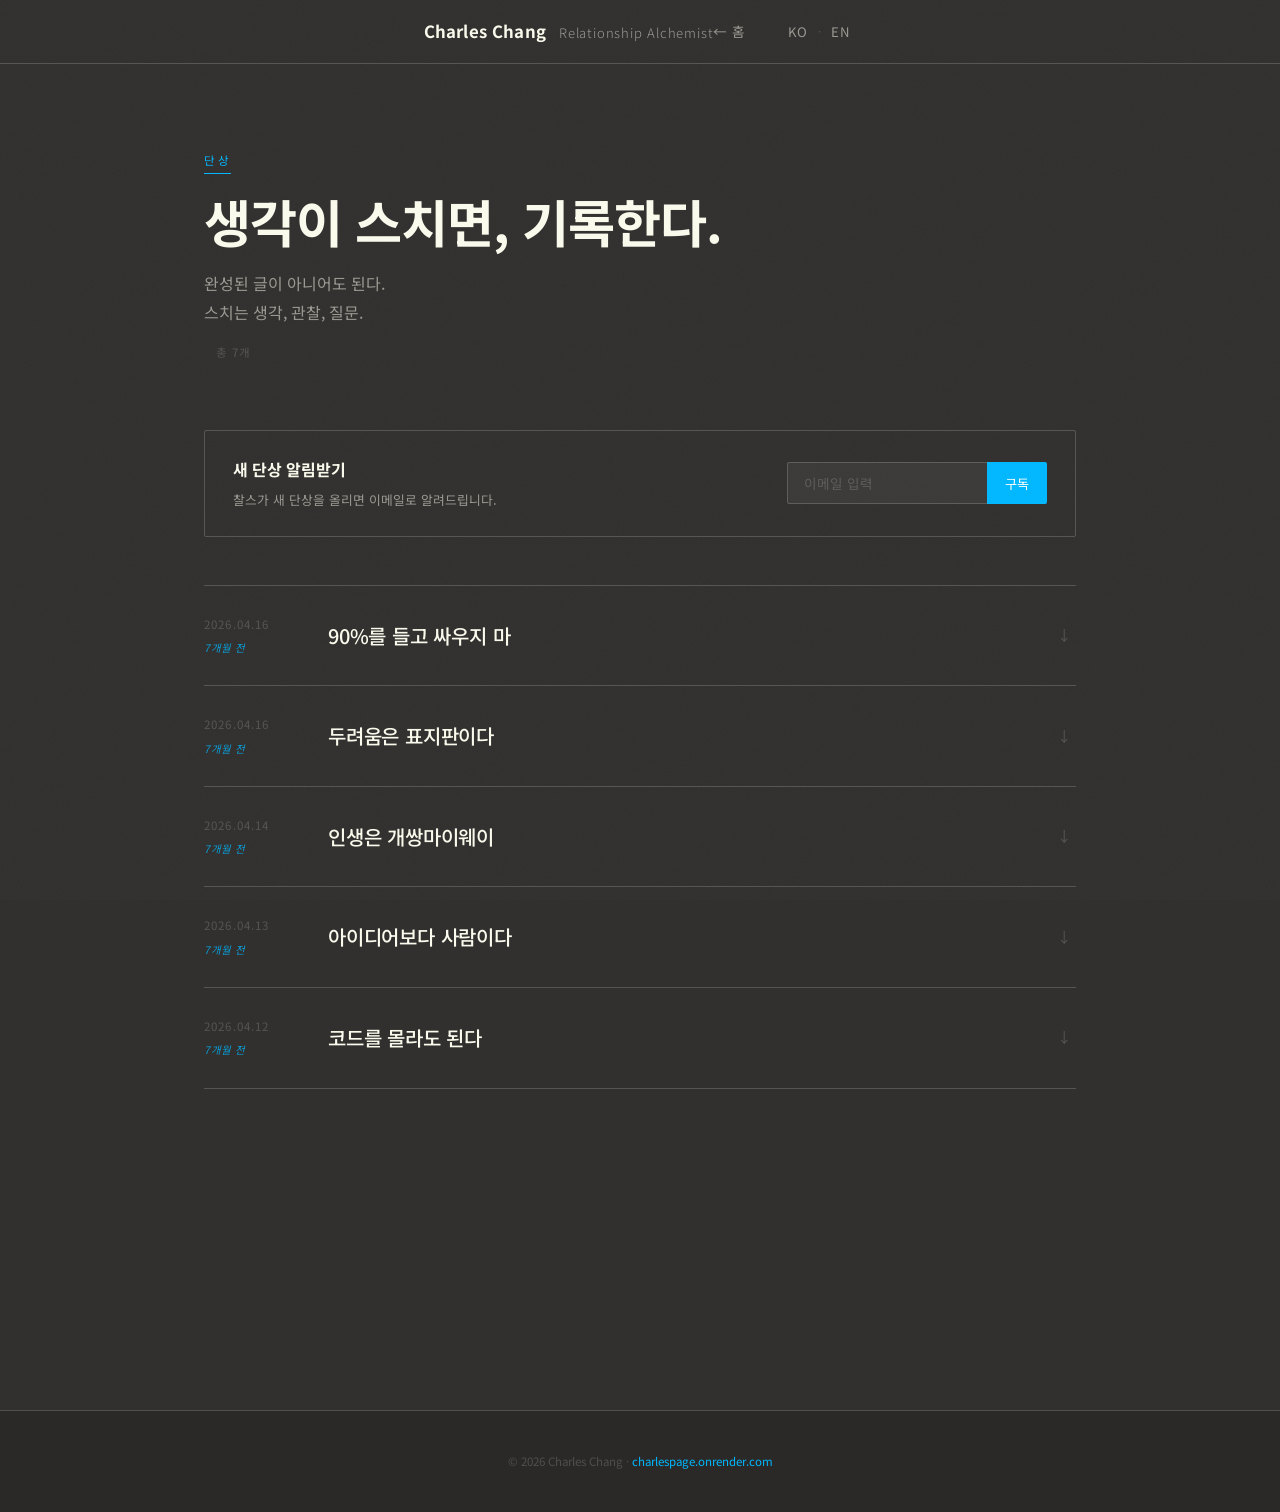
<file: thoughts.html>
<!DOCTYPE html>
<html lang="ko">
<head>
  <meta charset="UTF-8" />
  <meta name="viewport" content="width=device-width, initial-scale=1.0" />
  <title>단상 / Fragments — Charles Chang</title>
  <meta name="description" content="생각이 스치면, 기록한다." />
  <link rel="preconnect" href="https://fonts.googleapis.com" />
  <link rel="preconnect" href="https://fonts.gstatic.com" crossorigin />
  <link href="https://fonts.googleapis.com/css2?family=Noto+Sans+KR:wght@100;300;400;500;700;900&family=Cormorant+Garamond:ital,wght@0,300;0,400;0,600;1,300;1,400&display=swap" rel="stylesheet" />
  <link rel="stylesheet" href="style.css?v=23" />
</head>
<body>

<header>
  <div class="container">
    <a href="index.html" class="site-name">
      Charles Chang
      <em>Relationship Alchemist</em>
    </a>
    <div style="display:flex;align-items:center;gap:16px;">
      <a href="index.html" class="thoughts-back"><span class="ko">← 홈</span><span class="en">← Home</span></a>
      <div class="lang-toggle">
        <button class="lang-btn" onclick="setLang('ko')">KO</button>
        <span class="lang-sep">·</span>
        <button class="lang-btn" onclick="setLang('en')">EN</button>
      </div>
    </div>
  </div>
</header>

<main class="thoughts-page">
  <div class="container">
    <div class="thoughts-page-header">
      <p class="section-label"><span class="ko">단상</span><span class="en">Fragments</span></p>
      <h1 class="thoughts-page-title">
        <span class="ko">생각이 스치면, 기록한다.</span>
        <span class="en">When a thought passes, I write it down.</span>
      </h1>
      <p class="thoughts-page-desc">
        <span class="ko">완성된 글이 아니어도 된다.<br>스치는 생각, 관찰, 질문.</span>
        <span class="en">It doesn't have to be a finished piece.<br>Passing thoughts, observations, questions.</span>
      </p>
      <p class="thoughts-page-desc" style="margin-top:8px;">
        <span id="thoughtsCountBadge" class="thoughts-count-badge"></span>
      </p>
    </div>

    <!-- 단상 구독 CTA -->
    <div class="thoughts-subscribe">
      <div class="thoughts-subscribe-text">
        <strong><span class="ko">새 단상 알림받기</span><span class="en">Get New Fragments</span></strong>
        <p><span class="ko">찰스가 새 단상을 올리면 이메일로 알려드립니다.</span><span class="en">Get notified when Charles posts a new fragment.</span></p>
      </div>
      <form class="thoughts-sub-form" onsubmit="handleThoughtSubscribe(event)">
        <input type="email" placeholder="이메일 입력" data-ko-placeholder="이메일 입력" data-en-placeholder="Enter email" required />
        <button type="submit"><span class="ko">구독</span><span class="en">Subscribe</span></button>
      </form>
    </div>

    <div class="thoughts-list" id="thoughtsList"></div>
    <div id="thoughtsLoading" class="thoughts-loading">
      <span class="ko">불러오는 중...</span><span class="en">Loading...</span>
    </div>
  </div>
</main>

<footer style="padding:40px 0;border-top:1px solid var(--faint);text-align:center;">
  <p class="footer-copy">© 2026 Charles Chang · <a href="index.html" style="color:var(--accent);">charlespage.onrender.com</a></p>
</footer>

<script src="script.js?v=11"></script>
<script>
function handleThoughtSubscribe(e) {
  e.preventDefault();
  var input = e.target.querySelector('input[type="email"]');
  var btn = e.target.querySelector('button');
  var email = input.value;
  btn.textContent = '...';
  btn.disabled = true;
  var params = new URLSearchParams({ email: email, type: 'thoughts-subscribe', date: new Date().toLocaleString('ko-KR') });
  fetch(SHEET_URL + '?' + params.toString(), { mode: 'no-cors' })
    .finally(function() {
      btn.textContent = '완료 ✓';
      btn.style.background = '#2d9e6b';
      input.value = '';
      input.disabled = true;
    });
}
</script>
<script>
  // 전체 단상 페이지 — 모두 표시
  window.__THOUGHTS_PAGE__ = true;
</script>
</body>
</html>
</file>
<file: style.css>
/* ===== RESET & BASE ===== */
*, *::before, *::after { box-sizing: border-box; margin: 0; padding: 0; }
html { scroll-behavior: smooth; }

:root {
  --bg: #32302f;
  --bg-alt: #2a2927;
  --text: #fafbed;
  --muted: rgba(250,251,237,0.52);
  --faint: rgba(250,251,237,0.18);
  --accent: #00B8FF;
  --display: 'Noto Sans KR', -apple-system, sans-serif;
  --body: 'Noto Sans KR', -apple-system, sans-serif;
  --accent-serif: 'Cormorant Garamond', Georgia, serif;
  --max: 920px;
}

body {
  background: var(--bg);
  color: var(--text);
  font-family: var(--body);
  font-size: 16px;
  line-height: 1.85;
}

.container {
  max-width: var(--max);
  margin: 0 auto;
  padding: 0 24px;
}

a { color: inherit; text-decoration: none; }
img { display: block; width: 100%; height: 100%; object-fit: cover; }

/* ===== HEADER ===== */
header {
  position: sticky;
  top: 0;
  z-index: 100;
  background: var(--bg);
  border-bottom: 1px solid var(--faint);
  height: 64px;
  display: flex;
  align-items: center;
}
header .container {
  display: flex;
  justify-content: space-between;
  align-items: center;
}
.site-name {
  font-family: var(--display);
  font-size: 1.05rem;
  font-weight: 700;
  letter-spacing: 0.01em;
}
.site-name em {
  font-style: normal;
  font-weight: 300;
  font-size: 0.82rem;
  color: var(--muted);
  margin-left: 8px;
  letter-spacing: 0.06em;
}
/* ===== LANG TOGGLE ===== */
html[lang="ko"] .en { display: none; }
html[lang="en"] .ko { display: none; }

.lang-toggle {
  display: flex;
  align-items: center;
  gap: 4px;
  margin-left: 20px;
}
.lang-btn {
  background: none;
  border: none;
  font-size: 0.82rem;
  letter-spacing: 0.08em;
  color: var(--muted);
  cursor: pointer;
  font-family: var(--body);
  font-weight: 400;
  padding: 4px 6px;
  border-radius: 2px;
  transition: color 0.2s;
}
.lang-btn:hover { color: var(--text); }
html[lang="ko"] .lang-btn[data-active="ko"],
html[lang="en"] .lang-btn[data-active="en"] { color: var(--accent); }
.lang-sep { color: var(--faint); font-size: 0.7rem; }

nav { display: flex; align-items: center; gap: 16px; }
nav a {
  font-family: var(--body);
  font-size: 0.9rem;
  font-weight: 400;
  color: var(--muted);
  letter-spacing: 0.04em;
  transition: color 0.2s;
}
nav a:hover { color: var(--text); }
.nav-cta {
  font-family: var(--body) !important;
  background: var(--accent);
  color: #fff !important;
  padding: 7px 18px;
  border-radius: 2px;
  font-size: 0.88rem !important;
  font-weight: 500 !important;
  transition: background 0.2s !important;
}
.nav-cta:hover { background: #009fe0 !important; }

/* ===== HERO (Minimalist photo background, full-bleed) ===== */
#hero {
  position: relative;
  display: flex;
  width: 100%;
  min-height: 100vh;
  min-height: 100svh;
  align-items: center;
  justify-content: center;
  overflow: hidden;
  isolation: isolate;
  padding: 24px;
  border-bottom: none;
}

/* Background photo — cover, top-aligned (face visible) */
.hero-bg {
  position: absolute;
  inset: 0;
  z-index: -2;
  background-image: url('profile.jpg');
  background-size: cover;
  background-position: center top;
  background-repeat: no-repeat;
  filter: contrast(1.02) saturate(0.95);
  transform: scale(1.0);
  animation: heroKenburns 18s ease-out forwards;
}
@keyframes heroKenburns {
  to { transform: scale(1.05); }
}

/* Layered overlays — face area light, bottom dark for text legibility */
.hero-overlay {
  position: absolute;
  inset: 0;
  z-index: -1;
  background:
    radial-gradient(ellipse 70% 45% at 50% 28%, rgba(0,0,0,0) 0%, rgba(0,0,0,0.25) 60%, rgba(0,0,0,0.55) 100%),
    linear-gradient(180deg, rgba(50,48,47,0) 0%, rgba(50,48,47,0) 35%, rgba(50,48,47,0.55) 60%, rgba(50,48,47,0.95) 100%);
  pointer-events: none;
}

/* Content (pushed below face) */
.hero-content {
  position: relative;
  z-index: 10;
  display: flex;
  flex-direction: column;
  align-items: center;
  justify-content: flex-end;
  text-align: center;
  max-width: 56rem;
  width: 100%;
  min-height: 100vh;
  min-height: 100svh;
  padding: 55vh 0 96px;
}

.hero-eyebrow {
  font-family: var(--body);
  font-size: 0.78rem;
  font-weight: 500;
  letter-spacing: 0.32em;
  text-transform: uppercase;
  color: var(--accent);
  margin-bottom: 24px;
  opacity: 0;
  transform: translateY(20px);
  animation: heroFadeUp 0.6s ease 0.3s forwards;
}

.hero-title {
  font-family: var(--display);
  font-weight: 300;
  letter-spacing: -0.02em;
  font-size: clamp(2.25rem, 6vw, 4.75rem);
  line-height: 1.15;
  color: var(--text);
  opacity: 0;
  transform: translateY(20px);
  animation: heroFadeUp 0.6s ease 0.5s forwards;
}
.hero-title .h1-light {
  display: block;
  font-weight: 300;
  color: rgba(250,251,237,0.7);
  font-size: 0.72em;
  letter-spacing: -0.01em;
  line-height: 1.35;
  margin-bottom: 6px;
}
.hero-title .h1-bold {
  display: block;
  font-weight: 900;
  color: var(--text);
  font-size: 1em;
  letter-spacing: -0.03em;
  line-height: 1.1;
}

.hero-subtitle {
  margin-top: 24px;
  max-width: 36rem;
  font-family: var(--body);
  font-size: clamp(1rem, 1.6vw, 1.18rem);
  line-height: 1.85;
  color: rgba(250,251,237,0.85);
  opacity: 0;
  transform: translateY(20px);
  animation: heroFadeUp 0.6s ease 0.7s forwards;
}

.hero-cta-row {
  display: flex;
  flex-wrap: wrap;
  align-items: center;
  justify-content: center;
  gap: 12px;
  margin-top: 40px;
  opacity: 0;
  transform: translateY(20px);
  animation: heroFadeUp 0.6s ease 0.9s forwards;
}

.hero-btn {
  display: inline-flex;
  align-items: center;
  justify-content: center;
  gap: 8px;
  height: 48px;
  padding: 0 28px;
  border-radius: 4px;
  font-family: var(--body);
  font-size: 0.92rem;
  font-weight: 500;
  letter-spacing: 0.02em;
  transition: all 0.25s ease;
  border: 1px solid transparent;
  cursor: pointer;
  text-decoration: none;
}
.hero-btn-primary {
  background: var(--accent);
  color: #fff;
}
.hero-btn-primary:hover {
  background: #009fe0;
  transform: translateY(-1px);
  box-shadow: 0 12px 32px -10px rgba(0,184,255,0.55);
}
.hero-btn-secondary {
  background: rgba(250,251,237,0.08);
  color: var(--text);
  border-color: rgba(250,251,237,0.32);
  backdrop-filter: blur(8px);
  -webkit-backdrop-filter: blur(8px);
}
.hero-btn-secondary:hover {
  background: rgba(250,251,237,0.16);
  border-color: rgba(250,251,237,0.6);
  transform: translateY(-1px);
}
.hero-btn-arrow { transition: transform 0.25s; }
.hero-btn:hover .hero-btn-arrow { transform: translateX(3px); }

/* Bottom scroll hint */
.hero-scroll {
  position: absolute;
  bottom: 24px;
  left: 50%;
  transform: translateX(-50%);
  z-index: 10;
  display: flex;
  flex-direction: column;
  align-items: center;
  gap: 10px;
  color: rgba(250,251,237,0.6);
  font-family: var(--body);
  font-size: 0.66rem;
  letter-spacing: 0.32em;
  text-transform: uppercase;
  opacity: 0;
  animation: heroFadeUp 0.6s ease 1.4s forwards;
}
.hero-scroll-line {
  width: 1px;
  height: 36px;
  background: linear-gradient(180deg, transparent, rgba(250,251,237,0.6));
  animation: heroScrollPulse 2.2s ease-in-out infinite;
}
@keyframes heroScrollPulse {
  0%, 100% { transform: scaleY(0.4); transform-origin: top; opacity: 0.4; }
  50%      { transform: scaleY(1); opacity: 1; }
}

@keyframes heroFadeUp {
  to { opacity: 1; transform: translateY(0); }
}

/* Mobile tweaks: portrait photo focus */
@media (max-width: 640px) {
  #hero { padding: 16px; }
  .hero-bg { background-position: center top; }
  .hero-overlay {
    background:
      radial-gradient(ellipse 90% 38% at 50% 22%, rgba(0,0,0,0) 0%, rgba(0,0,0,0.2) 70%, rgba(0,0,0,0.55) 100%),
      linear-gradient(180deg, rgba(50,48,47,0) 0%, rgba(50,48,47,0) 32%, rgba(50,48,47,0.7) 65%, rgba(50,48,47,0.97) 100%);
  }
  .hero-content { padding: 50vh 0 80px; }
  .hero-btn { width: 100%; }
  .hero-cta-row {
    flex-direction: column;
    width: 100%;
    max-width: 280px;
    margin-left: auto;
    margin-right: auto;
  }
}

/* ===== STATS BAR ===== */
.stats-bar {
  border-bottom: 1px solid var(--faint);
  padding: 20px 0;
}
.stats-bar .container {
  display: flex;
  align-items: center;
  justify-content: center;
  gap: 20px;
  flex-wrap: wrap;
}
.stat {
  font-family: var(--display);
  font-size: 0.95rem;
  color: var(--muted);
  letter-spacing: 0.02em;
}
.stat strong {
  font-family: var(--display);
  color: var(--text);
  font-weight: 700;
  font-size: 1.5rem;
  letter-spacing: -0.02em;
}
.divider-dot { color: var(--faint); font-size: 1.2rem; }

/* ===== SECTION LABEL ===== */
.section-label {
  font-family: var(--body);
  font-size: 0.72rem;
  letter-spacing: 0.22em;
  text-transform: uppercase;
  color: var(--accent);
  margin-bottom: 20px;
  display: block;
}

/* ===== ABOUT ===== */
#about {
  padding: 120px 0 100px;
  position: relative;
}
#about::before {
  content: '';
  position: absolute;
  inset: 0;
  background-image: url('bg-audience.jpg');
  background-size: cover;
  background-position: center 30%;
  opacity: 0.06;
  z-index: 0;
  pointer-events: none;
}
#about .container { position: relative; z-index: 1; }
.about-intro {
  max-width: 600px;
  margin-bottom: 96px;
}
.about-intro h2 {
  font-family: var(--display);
  font-size: clamp(2rem, 3.8vw, 3.2rem);
  font-style: normal;
  font-weight: 700;
  line-height: 1.25;
  letter-spacing: -0.03em;
  color: var(--text);
  margin-bottom: 28px;
}
.lead {
  font-family: var(--body);
  font-size: 1.05rem;
  color: var(--muted);
  line-height: 1.9;
  font-style: normal;
}
.chapters { border-top: 1px solid var(--faint); }
.chapter-row {
  display: grid;
  grid-template-columns: 96px 1fr;
  gap: 40px;
  padding: 64px 0;
  border-bottom: 1px solid var(--faint);
}
.chapter-label {
  font-family: var(--display);
  font-size: 4rem;
  color: var(--faint);
  font-weight: 700;
  line-height: 1;
  padding-top: 4px;
  transition: color 0.4s;
  letter-spacing: -0.02em;
}
.chapter-row:hover .chapter-label { color: rgba(0,184,255,0.25); }
.chapter-content h3 {
  font-family: var(--display);
  font-size: 1.6rem;
  color: var(--text);
  margin-bottom: 20px;
  font-weight: 700;
  font-style: normal;
}
.chapter-content p {
  font-family: var(--body);
  color: var(--muted);
  font-size: 1rem;
  line-height: 1.95;
  margin: 0;
}

/* ===== BOOKS ===== */
#books {
  padding: 80px 0;
  border-top: 1px solid var(--faint);
}
.books-row {
  display: grid;
  grid-template-columns: repeat(3, 1fr);
  gap: 32px;
  margin-top: 8px;
}
.book { display: flex; flex-direction: column; gap: 16px; }
.book-cover {
  aspect-ratio: 3/4;
  position: relative;
  overflow: hidden;
  display: flex;
}
.cover-spine {
  width: 12px;
  flex-shrink: 0;
  height: 100%;
}
.cover-body {
  flex: 1;
  display: flex;
  flex-direction: column;
  padding: 20px 16px;
  gap: 0;
}
.cover-num {
  font-family: var(--display);
  font-size: 0.65rem;
  letter-spacing: 0.2em;
  opacity: 0.4;
  margin-bottom: 16px;
}
.cover-title {
  font-family: var(--display);
  font-size: 1.05rem;
  font-weight: 700;
  line-height: 1.4;
  color: #fff;
  margin: 0;
  flex: 1;
}
.cover-author {
  font-size: 0.62rem;
  letter-spacing: 0.12em;
  opacity: 0.55;
  margin-top: auto;
  text-transform: uppercase;
}
/* Book cover with real image */
.book-cover-img {
  background: var(--bg-alt);
  border: 1px solid var(--faint);
  overflow: hidden;
}
.book-cover-img img {
  width: 100%;
  height: 100%;
  object-fit: cover;
  display: block;
  position: static;
}
.book-cover-img.img-error {
  display: flex;
  align-items: center;
  justify-content: center;
  font-size: 0.72rem;
  color: var(--faint);
}
.book-link {
  display: block;
  position: relative;
  cursor: pointer;
  text-decoration: none;
}
.book-hover-overlay {
  position: absolute;
  inset: 0;
  background: rgba(0, 0, 0, 0.6);
  display: flex;
  align-items: center;
  justify-content: center;
  opacity: 0;
  transition: opacity 0.2s;
}
.book-hover-overlay span {
  font-size: 0.78rem;
  color: #fff;
  letter-spacing: 0.04em;
  border-bottom: 1px solid rgba(255,255,255,0.4);
  padding-bottom: 2px;
}
.book-link:hover .book-hover-overlay { opacity: 1; }

/* Book 1 — 잠자는 수퍼맨 */
.book-cover-1 {
  background: linear-gradient(160deg, #3d1f06 0%, #6b3311 50%, #8b4513 100%);
  border: none;
}
.book-cover-1 .cover-spine { background: #ff6b2b; }
.book-cover-1 .cover-title { color: #ffe8d6; font-size: 1.1rem; }
.book-cover-1 .cover-num { color: #ff9a6c; opacity: 1; }
.book-cover-1 .cover-author { color: rgba(255,232,214,0.55); }
/* Book 2 — 창업부터 10억 */
.book-cover-2 {
  background: linear-gradient(160deg, #041421 0%, #062840 50%, #0a3d60 100%);
  border: none;
}
.book-cover-2 .cover-spine { background: var(--accent); }
.book-cover-2 .cover-title { color: #d0f0ff; font-size: 1.1rem; }
.book-cover-2 .cover-num { color: var(--accent); opacity: 1; }
.book-cover-2 .cover-author { color: rgba(208,240,255,0.55); }
/* Book 3 — 집필 중 */
.book-cover-3 {
  background: var(--bg-alt);
  border: 1px dashed rgba(250,251,237,0.15);
}
.cover-body-writing {
  align-items: flex-start;
  padding: 24px 20px;
}
.cover-writing-label {
  font-size: 0.62rem;
  letter-spacing: 0.2em;
  text-transform: uppercase;
  color: var(--accent);
  margin-bottom: 20px;
  display: block;
}
.book-cover-3 .cover-title {
  font-size: 0.95rem;
  color: rgba(250,251,237,0.4);
  font-style: italic;
}
.book-cover-3 .cover-author { color: rgba(250,251,237,0.25); }
.book-info h3 {
  font-family: var(--display);
  font-size: 1.05rem;
  font-weight: 700;
  color: var(--text);
  margin-bottom: 4px;
  line-height: 1.5;
}
.book-info p {
  font-family: var(--display);
  font-size: 0.9rem;
  color: var(--muted);
  margin: 0;
}

/* ===== BRANDS ===== */
#brands {
  padding: 80px 0;
  border-top: 1px solid var(--faint);
}
#brands h2 {
  font-family: var(--display);
  font-size: 2.2rem;
  font-weight: 700;
  color: var(--text);
  margin-bottom: 40px;
}
.brand-list { border-top: 1px solid var(--faint); }
.brand-item {
  padding: 24px 0;
  border-bottom: 1px solid var(--faint);
  display: grid;
  grid-template-columns: 80px 1fr;
  gap: 20px;
  align-items: center;
  transition: background 0.2s;
  text-decoration: none;
  color: inherit;
}
.brand-item-link:hover { background: rgba(250,251,237,0.03); }
.brand-item-mif {
  grid-template-columns: 1fr 220px;
  align-items: start;
  gap: 24px;
}
.brand-thumb {
  width: 80px;
  height: 60px;
  overflow: hidden;
  border-radius: 2px;
  background: var(--bg-alt);
  flex-shrink: 0;
}
.brand-thumb img {
  width: 100%;
  height: 100%;
  object-fit: cover;
  display: block;
}
.brand-thumb-text {
  display: flex;
  align-items: center;
  justify-content: center;
  font-size: 1.8rem;
  color: var(--muted);
  font-family: var(--display);
}
.brand-content { min-width: 0; }
.brand-mif-slide {
  position: relative;
  border-radius: 3px;
  overflow: hidden;
  border: 1px solid var(--faint);
  cursor: pointer;
}
.brand-mif-slide img {
  width: 100%;
  display: block;
  aspect-ratio: 16/9;
  object-fit: cover;
  object-position: top left;
}
.mif-slide-overlay {
  position: absolute;
  inset: 0;
  background: rgba(0,0,0,0.5);
  display: flex;
  align-items: center;
  justify-content: center;
  opacity: 0;
  transition: opacity 0.2s;
}
.mif-slide-overlay span {
  font-size: 0.75rem;
  color: #fff;
  letter-spacing: 0.05em;
  border-bottom: 1px solid rgba(255,255,255,0.4);
  padding-bottom: 2px;
}
.brand-mif-slide:hover .mif-slide-overlay { opacity: 1; }
.brand-header {
  display: flex;
  align-items: baseline;
  gap: 12px;
  margin-bottom: 8px;
}
.brand-name {
  font-family: var(--display);
  font-size: 1.2rem;
  color: var(--text);
  font-weight: 700;
}
.brand-tag {
  font-family: var(--display);
  font-size: 0.8rem;
  letter-spacing: 0.08em;
  text-transform: uppercase;
  color: var(--accent);
}
.brand-item p {
  font-family: var(--body);
  color: var(--muted);
  font-size: 0.95rem;
  margin: 0;
  line-height: 1.9;
}

/* ===== MIF 슬라이드쇼 ===== */
.brand-item-mif {
  grid-template-columns: 1fr;
  gap: 20px;
}
.mif-deck {
  width: 100%;
  border-radius: 4px;
  overflow: hidden;
  border: 1px solid var(--faint);
  background: var(--bg-alt);
}
.mif-deck-track {
  display: flex;
  transition: transform 0.4s cubic-bezier(0.16,1,0.3,1);
  will-change: transform;
}
.mif-deck-slide {
  min-width: 100%;
  width: 100%;
  height: auto;
  display: block;
  object-fit: contain;
  aspect-ratio: 16/9;
  background: #111;
}
.mif-deck-nav {
  display: flex;
  align-items: center;
  justify-content: center;
  gap: 20px;
  padding: 12px 0;
  border-top: 1px solid var(--faint);
}
.mif-btn {
  background: none;
  border: 1px solid var(--faint);
  color: var(--text);
  width: 32px;
  height: 32px;
  border-radius: 2px;
  cursor: pointer;
  font-size: 1rem;
  display: flex;
  align-items: center;
  justify-content: center;
  transition: border-color 0.2s, color 0.2s;
  line-height: 1;
}
.mif-btn:hover { border-color: var(--accent); color: var(--accent); }
.mif-deck-count {
  font-family: var(--body);
  font-size: 0.78rem;
  color: var(--muted);
  letter-spacing: 0.1em;
  min-width: 48px;
  text-align: center;
}

/* ===== MASTERMIND ===== */
#mastermind {
  padding: 80px 0;
  border-top: 1px solid var(--faint);
  background: var(--bg-alt);
  position: relative;
}
#mastermind::before {
  content: '';
  position: absolute;
  inset: 0;
  background-image: url('bg-stage.jpg');
  background-size: cover;
  background-position: center 75%;
  opacity: 0.28;
  z-index: 0;
  pointer-events: none;
}
#mastermind::after {
  content: '';
  position: absolute;
  inset: 0;
  background: linear-gradient(
    to bottom,
    var(--bg-alt) 0%,
    rgba(0,0,0,0.55) 35%,
    rgba(0,0,0,0.35) 70%,
    var(--bg-alt) 100%
  );
  z-index: 0;
  pointer-events: none;
}
#mastermind .container { position: relative; z-index: 1; }
.mastermind-inner {
  display: grid;
  grid-template-columns: 1fr 1fr;
  gap: 64px;
  align-items: center;
}
.mastermind-text h2 {
  font-family: var(--display);
  font-size: 2.4rem;
  font-weight: 700;
  color: var(--text);
  margin-bottom: 24px;
  line-height: 1.25;
}
.mastermind-text h2 em {
  font-style: normal;
  color: var(--accent);
}
.mastermind-text p {
  font-family: var(--body);
  color: var(--muted);
  font-size: 1rem;
  margin-bottom: 16px;
  line-height: 2.1;
}
.btn-outline {
  display: inline-block;
  font-family: var(--display);
  margin-top: 16px;
  font-size: 1rem;
  color: var(--text);
  border-bottom: 1px solid var(--faint);
  padding-bottom: 3px;
  letter-spacing: 0.02em;
  transition: border-color 0.2s, color 0.2s;
}
.btn-outline:hover { border-color: var(--accent); color: var(--accent); }
blockquote {
  font-family: var(--accent-serif);
  font-size: 1.7rem;
  font-style: italic;
  font-weight: 400;
  color: var(--text);
  line-height: 1.65;
  padding-left: 24px;
  border-left: 2px solid var(--accent);
}

/* ===== YOUTUBE ===== */
#youtube {
  padding: 72px 0;
  border-top: 1px solid var(--faint);
}
.youtube-row {
  display: grid;
  grid-template-columns: 1fr 1fr;
  gap: 48px;
  align-items: center;
}
.youtube-row h3 {
  font-family: var(--display);
  font-size: 1.6rem;
  font-weight: 700;
  color: var(--text);
  margin-bottom: 12px;
  font-style: normal;
}
.youtube-row p {
  font-family: var(--body);
  color: var(--muted);
  font-size: 1rem;
  margin-bottom: 24px;
  line-height: 2;
}
.youtube-thumb {
  aspect-ratio: 16/9;
  background: linear-gradient(135deg, #0d1117 0%, #1a1a2e 100%);
  border: 1px solid var(--faint);
  display: flex;
  flex-direction: column;
  align-items: center;
  justify-content: center;
  gap: 16px;
  cursor: pointer;
  transition: border-color 0.2s;
  position: relative;
  overflow: hidden;
}
.youtube-thumb::before {
  content: '';
  position: absolute;
  inset: 0;
  background: radial-gradient(ellipse at center, rgba(255,0,0,0.06) 0%, transparent 70%);
}
.youtube-thumb:hover { border-color: rgba(255,0,0,0.4); }
.youtube-thumb:hover .yt-play-btn svg rect { opacity: 1; }
.yt-play-btn { position: relative; z-index: 1; }
.yt-label {
  font-size: 0.75rem;
  letter-spacing: 0.08em;
  color: var(--muted);
  position: relative;
  z-index: 1;
}

/* ===== YouTube 썸네일 ===== */
.youtube-thumb-link {
  display: block;
  text-decoration: none;
  cursor: pointer;
}
.yt-thumb-img {
  position: absolute;
  inset: 0;
  width: 100%;
  height: 100%;
  object-fit: cover;
  display: block;
  transition: transform 0.4s cubic-bezier(0.16,1,0.3,1), filter 0.3s;
  filter: brightness(0.75);
}
.youtube-thumb-link:hover .yt-thumb-img {
  transform: scale(1.03);
  filter: brightness(0.6);
}
.youtube-thumb { position: relative; overflow: hidden; }

/* ===== 뉴스레터 카운터 강조 ===== */
.sub-counter-block {
  display: flex;
  flex-direction: column;
  align-items: center;
  margin-bottom: 32px;
  gap: 4px;
}
.sub-counter-num {
  font-family: var(--display);
  font-size: clamp(4rem, 10vw, 7rem);
  font-weight: 900;
  letter-spacing: -0.04em;
  color: var(--accent);
  line-height: 1;
  display: block;
}
.sub-counter-label {
  font-family: var(--body);
  font-size: 0.95rem;
  color: var(--muted);
  letter-spacing: 0.04em;
}

/* ===== NEWSLETTER ===== */
#newsletter {
  padding: 96px 0;
  border-top: 1px solid var(--faint);
  text-align: center;
}
.newsletter-inner { max-width: 480px; margin: 0 auto; }
.newsletter-inner h2 {
  font-family: var(--display);
  font-size: clamp(2rem, 3.5vw, 2.8rem);
  font-weight: 700;
  color: var(--text);
  margin-bottom: 16px;
  line-height: 1.3;
}
.newsletter-inner p {
  font-family: var(--body);
  color: var(--muted);
  margin-bottom: 36px;
  font-size: 1rem;
  line-height: 2;
}
.sub-form { display: flex; }
.sub-form input {
  flex: 1;
  padding: 13px 16px;
  background: rgba(250,251,237,0.06);
  border: 1px solid var(--faint);
  border-right: none;
  color: var(--text);
  font-size: 1rem;
  font-family: var(--body);
  outline: none;
  border-radius: 2px 0 0 2px;
}
.sub-form input::placeholder { color: rgba(250,251,237,0.25); }
.sub-form input:focus { border-color: var(--accent); }
.sub-form button {
  padding: 13px 24px;
  background: var(--accent);
  color: #fff;
  border: none;
  font-size: 1rem;
  font-weight: 700;
  font-family: var(--display);
  cursor: pointer;
  border-radius: 0 2px 2px 0;
  white-space: nowrap;
  transition: background 0.2s;
}
.sub-form button:hover { background: #009fe0; }

/* ===== FOOTER ===== */
footer {
  padding: 64px 0 32px;
  border-top: 1px solid var(--faint);
  background: var(--bg-alt);
}
.footer-grid {
  display: grid;
  grid-template-columns: 1.6fr 1fr 1fr;
  gap: 48px;
  margin-bottom: 48px;
}
.footer-col--brand {}
.footer-name {
  font-family: var(--display);
  font-size: 1.35rem;
  font-weight: 700;
  letter-spacing: 0.02em;
  margin-bottom: 4px;
}
.footer-tagline {
  font-family: var(--display);
  font-size: 0.9rem;
  color: var(--accent);
  letter-spacing: 0.1em;
  text-transform: uppercase;
  margin-bottom: 16px;
}
.footer-desc {
  font-family: var(--body);
  font-size: 0.9rem;
  color: var(--muted);
  line-height: 2;
}
.footer-heading {
  font-family: var(--display);
  font-size: 0.8rem;
  letter-spacing: 0.12em;
  text-transform: uppercase;
  color: var(--muted);
  margin-bottom: 16px;
  font-weight: 400;
}
.footer-nav {
  list-style: none;
  display: flex;
  flex-direction: column;
  gap: 10px;
}
.footer-nav a {
  font-family: var(--display);
  font-size: 1rem;
  color: var(--text);
  opacity: 0.75;
  transition: opacity 0.2s, color 0.2s;
}
.footer-nav a:hover { opacity: 1; color: var(--accent); }
.footer-contact {
  list-style: none;
  display: flex;
  flex-direction: column;
  gap: 14px;
}
.footer-email {
  font-size: 0.85rem;
  color: var(--accent);
  transition: opacity 0.2s;
}
.footer-email:hover { opacity: 0.75; }
.footer-socials {
  display: flex;
  gap: 10px;
  flex-wrap: wrap;
}
.footer-social-btn {
  display: inline-flex;
  align-items: center;
  gap: 6px;
  font-size: 0.78rem;
  color: var(--muted);
  border: 1px solid var(--faint);
  border-radius: 3px;
  padding: 5px 10px;
  transition: color 0.2s, border-color 0.2s;
}
.footer-social-btn:hover { color: var(--text); border-color: var(--muted); }
.footer-brand-link {
  font-size: 0.8rem;
  color: var(--muted);
  transition: color 0.2s;
}
.footer-brand-link:hover { color: var(--text); }
.footer-bottom {
  display: flex;
  align-items: center;
  gap: 8px;
  padding-top: 24px;
  border-top: 1px solid var(--faint);
}
.footer-copy { font-size: 0.72rem; color: var(--faint); }
.footer-dot { font-size: 0.72rem; color: var(--faint); }
.footer-privacy {
  font-size: 0.7rem;
  color: var(--faint);
  text-align: center;
  margin-bottom: 20px;
  line-height: 1.6;
}

/* ===== MOTION & LIFE ===== */

/* Grain texture overlay */
body::before {
  content: '';
  position: fixed;
  inset: 0;
  z-index: 9997;
  pointer-events: none;
  opacity: 0.028;
  background-image: url("data:image/svg+xml,%3Csvg xmlns='http://www.w3.org/2000/svg' width='250' height='250'%3E%3Cfilter id='n'%3E%3CfeTurbulence type='fractalNoise' baseFrequency='0.8' numOctaves='4' stitchTiles='stitch'/%3E%3CfeColorMatrix type='saturate' values='0'/%3E%3C/filter%3E%3Crect width='250' height='250' filter='url(%23n)'/%3E%3C/svg%3E");
  background-size: 250px 250px;
  animation: grainShift 7s steps(10) infinite;
}
@keyframes grainShift {
  0%   { background-position: 0 0; }
  20%  { background-position: -18px -28px; }
  40%  { background-position: 14px -8px; }
  60%  { background-position: -6px 22px; }
  80%  { background-position: 26px 4px; }
  100% { background-position: 0 0; }
}

/* Hero radial bg glow — 텍스트 쪽에만 */
.hero-text::before {
  content: '';
  position: absolute;
  inset: 0;
  pointer-events: none;
  background: radial-gradient(ellipse 500px 600px at 60% 50%, rgba(0,184,255,0.04) 0%, transparent 70%);
  animation: heroBgBreath 9s ease-in-out infinite alternate;
  z-index: 0;
}
.hero-text { position: relative; }
.hero-text-inner { position: relative; z-index: 1; }
@keyframes heroBgBreath {
  from { opacity: 0.5; }
  to   { opacity: 1; }
}

/* ---- Hero entrance animations ---- */
@keyframes heroUp {
  from { opacity: 0; transform: translateY(30px); filter: blur(3px); }
  to   { opacity: 1; transform: translateY(0);    filter: blur(0); }
}
@keyframes heroSlideLeft {
  from { opacity: 0; transform: translateX(30px); }
  to   { opacity: 1; transform: translateX(0); }
}

.hero-text-inner .eyebrow  { animation: heroUp 0.7s cubic-bezier(0.16,1,0.3,1) 0.1s both; }
.hero-text-inner h1        { animation: heroUp 0.9s cubic-bezier(0.16,1,0.3,1) 0.22s both; }
.hero-text-inner .tagline  { animation: heroUp 0.8s cubic-bezier(0.16,1,0.3,1) 0.36s both; }
.hero-text-inner .hero-meta{ animation: heroUp 0.8s cubic-bezier(0.16,1,0.3,1) 0.46s both; }
.hero-text-inner .hero-ctas { animation: heroUp 0.7s cubic-bezier(0.16,1,0.3,1) 0.56s both; }
.hero-text-inner .hero-scroll-hint { animation: heroUp 0.7s cubic-bezier(0.16,1,0.3,1) 0.68s both; }
.hero-photo                { animation: heroSlideLeft 1.1s cubic-bezier(0.16,1,0.3,1) 0.0s both; }

/* ---- CTA glow pulse ---- */
@keyframes ctaPulse {
  0%, 100% { box-shadow: 0 0 0 0 rgba(0,184,255,0.55); }
  55%      { box-shadow: 0 0 0 10px rgba(0,184,255,0); }
}
.hero-text-inner .hero-ctas .btn-cta {
  animation: ctaPulse 2.8s ease 1.5s infinite;
}

/* ---- Scroll reveal system ---- */
.reveal {
  opacity: 0;
  transform: translateY(22px);
  transition: opacity 0.7s cubic-bezier(0.16,1,0.3,1), transform 0.7s cubic-bezier(0.16,1,0.3,1);
}
.reveal-right {
  transform: translateX(28px);
}
.reveal.revealed {
  opacity: 1;
  transform: translate(0, 0);
}

/* Section label animated underline */
.section-label {
  position: relative;
  display: inline-block;
}
.section-label::after {
  content: '';
  position: absolute;
  bottom: -3px;
  left: 0;
  height: 1px;
  width: 0;
  background: var(--accent);
  transition: width 0.7s cubic-bezier(0.16,1,0.3,1) 0.15s;
}
.section-label.revealed::after { width: 100%; }

/* ---- Brand item hover — accent left border ---- */
.brand-item-link {
  padding-left: 4px;
  border-left: 2px solid transparent;
  transition: background 0.25s, border-color 0.3s, padding-left 0.3s;
}
.brand-item-link:hover {
  border-left-color: var(--accent);
  padding-left: 12px;
}
.brand-item-link:hover .brand-name {
  color: var(--accent);
  transition: color 0.2s;
}

/* ---- Stats bar hover ---- */
.stat {
  transition: transform 0.3s;
  cursor: default;
}
.stat:hover { transform: translateY(-2px); }
.stat strong {
  transition: color 0.3s;
}
.stat:hover strong { color: var(--accent); }

/* ---- Chapter row hover ---- */
.chapter-row {
  transition: background 0.2s, padding-left 0.3s;
  padding-left: 0;
  border-radius: 2px;
}
.chapter-row:hover { background: rgba(250,251,237,0.02); padding-left: 8px; }
.chapter-row:hover .chapter-label { color: rgba(250,251,237,0.35); transition: color 0.3s; }

/* ---- Custom cursor ---- */
.cursor-dot {
  position: fixed;
  width: 5px;
  height: 5px;
  background: var(--accent);
  border-radius: 50%;
  pointer-events: none;
  z-index: 9999;
  margin-left: -2.5px;
  margin-top: -2.5px;
  will-change: left, top;
  transition: opacity 0.2s;
}
.cursor-ring {
  position: fixed;
  width: 32px;
  height: 32px;
  border: 1.5px solid rgba(0,184,255,0.45);
  border-radius: 50%;
  pointer-events: none;
  z-index: 9998;
  margin-left: -16px;
  margin-top: -16px;
  will-change: left, top;
  transition: width 0.22s ease, height 0.22s ease, margin 0.22s ease, border-color 0.22s ease, opacity 0.2s;
}
.cursor-ring.cursor-ring--hover {
  width: 52px;
  height: 52px;
  margin-left: -26px;
  margin-top: -26px;
  border-color: rgba(0,184,255,0.75);
}
@media (hover: none), (pointer: coarse) {
  .cursor-dot, .cursor-ring { display: none; }
}

/* ---- Nav active dot ---- */
nav a.nav-active {
  color: var(--text) !important;
}
nav a.nav-active:not(.nav-cta)::after {
  content: '';
  display: block;
  height: 1.5px;
  background: var(--accent);
  margin-top: 2px;
  border-radius: 2px;
  animation: navLineIn 0.3s ease both;
}
@keyframes navLineIn {
  from { transform: scaleX(0); }
  to   { transform: scaleX(1); }
}

/* ===== 앱 놀이터 ===== */
#playground {
  padding: 80px 0;
  border-top: 1px solid var(--faint);
}
.playground-title {
  font-family: var(--display);
  font-size: clamp(1.8rem, 3.5vw, 2.8rem);
  font-weight: 700;
  letter-spacing: -0.02em;
  color: var(--text);
  margin-bottom: 12px;
  line-height: 1.2;
}
.playground-desc {
  font-family: var(--body);
  font-size: 0.95rem;
  color: var(--muted);
  line-height: 1.85;
  margin-bottom: 40px;
}
.app-grid {
  display: grid;
  grid-template-columns: 1fr 1fr;
  gap: 20px;
}
.app-card {
  display: block;
  border: 1px solid var(--faint);
  border-radius: 3px;
  text-decoration: none;
  color: inherit;
  transition: border-color 0.25s, transform 0.25s;
  background: var(--bg-alt);
}
.app-card:hover {
  border-color: var(--accent);
  transform: translateY(-3px);
}
.app-card-inner {
  padding: 32px 28px;
}
.app-num {
  font-family: var(--body);
  font-size: 0.7rem;
  letter-spacing: 0.2em;
  color: var(--accent);
  display: block;
  margin-bottom: 12px;
}
.app-name {
  font-family: var(--display);
  font-size: 1.5rem;
  font-weight: 700;
  letter-spacing: -0.02em;
  color: var(--text);
  margin-bottom: 14px;
  line-height: 1.2;
}
.app-desc {
  font-family: var(--body);
  font-size: 0.9rem;
  color: var(--muted);
  line-height: 1.85;
  margin-bottom: 24px;
}
.app-link {
  font-family: var(--body);
  font-size: 0.85rem;
  color: var(--accent);
  letter-spacing: 0.04em;
  border-bottom: 1px solid rgba(0,184,255,0.3);
  padding-bottom: 2px;
  transition: border-color 0.2s;
}
.app-card:hover .app-link { border-color: var(--accent); }

/* 앱 카드 프리뷰 이미지 */
.app-preview {
  position: relative;
  overflow: hidden;
  aspect-ratio: 16/9;
  border-bottom: 1px solid var(--faint);
}
.app-preview img {
  width: 100%;
  height: 100%;
  object-fit: cover;
  object-position: top center;
  display: block;
  transition: transform 0.5s cubic-bezier(0.16,1,0.3,1);
}
.app-card:hover .app-preview img { transform: scale(1.04); }
.app-preview-overlay {
  position: absolute;
  inset: 0;
  background: rgba(0,0,0,0.5);
  display: flex;
  align-items: center;
  justify-content: center;
  opacity: 0;
  transition: opacity 0.25s;
  font-size: 0.88rem;
  color: #fff;
  letter-spacing: 0.06em;
}
.app-card:hover .app-preview-overlay { opacity: 1; }

/* ===== 단상 ===== */
#thoughts {
  padding: 80px 0;
  border-top: 1px solid var(--faint);
}
.thoughts-title {
  font-family: var(--display);
  font-size: clamp(1.8rem, 3.5vw, 2.8rem);
  font-weight: 700;
  letter-spacing: -0.02em;
  color: var(--text);
  margin-bottom: 48px;
  line-height: 1.2;
}
.thoughts-list {
  border-top: 1px solid var(--faint);
}
.thought-item {
  border-bottom: 1px solid var(--faint);
  cursor: pointer;
}
.thought-header {
  display: grid;
  grid-template-columns: 100px 1fr 24px;
  gap: 24px;
  align-items: center;
  padding: 28px 0;
  transition: opacity 0.2s;
}
.thought-header:hover { opacity: 0.75; }
.thought-date {
  font-family: var(--body);
  font-size: 0.72rem;
  letter-spacing: 0.1em;
  color: var(--faint);
}
.thought-title {
  font-family: var(--display);
  font-size: clamp(1rem, 2vw, 1.25rem);
  font-weight: 500;
  color: var(--text);
  letter-spacing: -0.01em;
  line-height: 1.4;
}
.thought-arrow {
  color: var(--faint);
  font-size: 0.9rem;
  transition: transform 0.3s cubic-bezier(0.16,1,0.3,1), color 0.2s;
  display: block;
  text-align: center;
}
.thought-item.open .thought-arrow {
  transform: rotate(180deg);
  color: var(--accent);
}
.thought-body {
  overflow: hidden;
  max-height: 0;
  transition: max-height 0.45s cubic-bezier(0.16,1,0.3,1);
}
.thought-item.open .thought-body { max-height: 2000px; }
.thought-content {
  font-family: var(--body);
  font-size: 1rem;
  color: var(--muted);
  line-height: 1.95;
  padding: 0 0 32px 0;
  white-space: pre-line;
  max-width: 600px;
  padding-left: 124px;
}

/* 더 보기 버튼 */
.thoughts-more {
  padding: 40px 0 0;
  text-align: center;
}
.thoughts-more-btn {
  display: inline-block;
  font-family: var(--body);
  font-size: 0.88rem;
  letter-spacing: 0.06em;
  color: var(--muted);
  border: 1px solid var(--faint);
  padding: 12px 28px;
  border-radius: 2px;
  transition: color 0.2s, border-color 0.2s;
}
.thoughts-more-btn:hover { color: var(--accent); border-color: var(--accent); }

/* thoughts.html 전용 */
.thoughts-page { padding: 80px 0 120px; }
.thoughts-page-header { max-width: 600px; margin-bottom: 64px; }
.thoughts-page-title {
  font-family: var(--display);
  font-size: clamp(2rem, 4vw, 3.2rem);
  font-weight: 700;
  letter-spacing: -0.02em;
  color: var(--text);
  margin-bottom: 16px;
  line-height: 1.2;
}
.thoughts-page-desc {
  font-family: var(--body);
  font-size: 1rem;
  color: var(--muted);
  line-height: 1.85;
}
.thoughts-back {
  font-family: var(--body);
  font-size: 0.85rem;
  color: var(--muted);
  letter-spacing: 0.04em;
  transition: color 0.2s;
}
.thoughts-back:hover { color: var(--accent); }
.thoughts-loading {
  padding: 40px 0;
  font-family: var(--body);
  font-size: 0.85rem;
  color: var(--faint);
  text-align: center;
}

/* ===== 단상 쓰기 패널 ===== */
.write-panel {
  position: fixed;
  inset: 0;
  background: rgba(0,0,0,0.72);
  z-index: 9990;
  display: flex;
  align-items: center;
  justify-content: center;
  opacity: 0;
  pointer-events: none;
  transition: opacity 0.3s;
  backdrop-filter: blur(4px);
}
.write-panel.panel-open {
  opacity: 1;
  pointer-events: all;
}
.write-panel-inner {
  background: var(--bg-alt);
  border: 1px solid var(--faint);
  border-radius: 4px;
  padding: 48px 44px 40px;
  max-width: 560px;
  width: 92%;
  position: relative;
  transform: translateY(20px);
  transition: transform 0.3s cubic-bezier(0.16,1,0.3,1);
}
.write-panel.panel-open .write-panel-inner { transform: translateY(0); }
.write-panel-close {
  position: absolute;
  top: 16px; right: 20px;
  background: none; border: none;
  color: var(--muted); font-size: 1.5rem;
  cursor: pointer; line-height: 1;
  transition: color 0.2s;
}
.write-panel-close:hover { color: var(--text); }
.write-form {
  display: flex;
  flex-direction: column;
  gap: 12px;
  margin-top: 20px;
}
.write-form input,
.write-form textarea {
  padding: 12px 16px;
  background: rgba(250,251,237,0.05);
  border: 1px solid var(--faint);
  color: var(--text);
  font-family: var(--body);
  font-size: 0.95rem;
  border-radius: 2px;
  outline: none;
  resize: vertical;
  transition: border-color 0.2s;
}
.write-form input:focus,
.write-form textarea:focus { border-color: var(--accent); }
.write-form input::placeholder,
.write-form textarea::placeholder { color: rgba(250,251,237,0.2); }

/* ===== 결 멤버십 모달 ===== */
.modal-overlay {
  position: fixed;
  inset: 0;
  background: rgba(0,0,0,0.72);
  z-index: 9990;
  display: flex;
  align-items: center;
  justify-content: center;
  opacity: 0;
  pointer-events: none;
  transition: opacity 0.3s;
  backdrop-filter: blur(4px);
}
.modal-overlay.modal-open {
  opacity: 1;
  pointer-events: all;
}
.modal-box {
  background: var(--bg-alt);
  border: 1px solid var(--faint);
  border-radius: 4px;
  padding: 48px 44px 40px;
  max-width: 480px;
  width: 90%;
  position: relative;
  transform: translateY(20px);
  transition: transform 0.3s cubic-bezier(0.16,1,0.3,1);
}
.modal-overlay.modal-open .modal-box {
  transform: translateY(0);
}
.modal-close {
  position: absolute;
  top: 16px;
  right: 20px;
  background: none;
  border: none;
  color: var(--muted);
  font-size: 1.5rem;
  cursor: pointer;
  line-height: 1;
  transition: color 0.2s;
}
.modal-close:hover { color: var(--text); }
.modal-label {
  font-family: var(--body);
  font-size: 0.72rem;
  letter-spacing: 0.22em;
  text-transform: uppercase;
  color: var(--accent);
  margin-bottom: 12px;
}
.modal-title {
  font-family: var(--display);
  font-size: 1.8rem;
  font-weight: 700;
  letter-spacing: -0.02em;
  color: var(--text);
  margin-bottom: 16px;
  line-height: 1.2;
}
.modal-desc {
  font-family: var(--body);
  font-size: 0.95rem;
  color: var(--muted);
  line-height: 1.8;
  margin-bottom: 28px;
}
.modal-form {
  display: flex;
  flex-direction: column;
  gap: 12px;
  margin-bottom: 16px;
}
.modal-form input {
  padding: 13px 16px;
  background: rgba(250,251,237,0.05);
  border: 1px solid var(--faint);
  color: var(--text);
  font-family: var(--body);
  font-size: 0.95rem;
  border-radius: 2px;
  outline: none;
  transition: border-color 0.2s;
}
.modal-form input:focus { border-color: var(--accent); }
.modal-form input::placeholder { color: rgba(250,251,237,0.25); }
.modal-submit {
  padding: 14px;
  background: var(--accent);
  color: #fff;
  border: none;
  font-family: var(--body);
  font-size: 0.95rem;
  font-weight: 500;
  border-radius: 2px;
  cursor: pointer;
  transition: background 0.2s;
  margin-top: 4px;
}
.modal-submit:hover { background: #009fe0; }
.modal-submit:disabled { background: #2d9e6b; cursor: default; }
.modal-privacy {
  font-family: var(--body);
  font-size: 0.72rem;
  color: var(--faint);
  line-height: 1.6;
}

/* ===== 단상 공유 버튼 ===== */
.thought-share-btn {
  display: inline-flex;
  align-items: center;
  gap: 6px;
  font-family: var(--body);
  font-size: 0.75rem;
  color: var(--faint);
  border: 1px solid var(--faint);
  background: transparent;
  padding: 6px 14px;
  border-radius: 2px;
  cursor: pointer;
  letter-spacing: 0.05em;
  transition: color 0.2s, border-color 0.2s;
  margin-top: 4px;
  margin-bottom: 32px;
}
.thought-share-btn:hover { color: var(--accent); border-color: var(--accent); }
.thought-share-btn.copied { color: #2d9e6b; border-color: #2d9e6b; }

/* ===== 단상 상대 날짜 ===== */
.thought-rel-date {
  font-family: var(--body);
  font-size: 0.65rem;
  color: var(--accent);
  letter-spacing: 0.06em;
  display: block;
  margin-top: 3px;
  opacity: 0.8;
}

/* ===== 단상 열림 강조 ===== */
.thought-item.open { background: rgba(250,251,237,0.02); border-radius: 2px; }
.thought-item.open .thought-title { color: var(--accent); }

/* ===== 단상 개수 뱃지 ===== */
.thoughts-count-badge {
  display: inline-block;
  font-family: var(--body);
  font-size: 0.72rem;
  color: var(--faint);
  letter-spacing: 0.08em;
  margin-left: 12px;
  vertical-align: middle;
}

/* ===== 단상 페이지 구독 CTA ===== */
.thoughts-subscribe {
  border: 1px solid var(--faint);
  border-radius: 2px;
  padding: 24px 28px;
  margin-bottom: 48px;
  display: flex;
  align-items: center;
  justify-content: space-between;
  gap: 24px;
}
.thoughts-subscribe-text strong {
  font-family: var(--display);
  font-size: 1rem;
  color: var(--text);
  display: block;
  margin-bottom: 4px;
}
.thoughts-subscribe-text p {
  font-family: var(--body);
  font-size: 0.8rem;
  color: var(--muted);
}
.thoughts-sub-form {
  display: flex;
  flex-shrink: 0;
}
.thoughts-sub-form input {
  padding: 10px 16px;
  background: rgba(255,255,255,0.05);
  border: 1px solid var(--faint);
  border-right: none;
  color: var(--text);
  font-family: var(--body);
  font-size: 0.85rem;
  outline: none;
  border-radius: 2px 0 0 2px;
  width: 200px;
  transition: border-color 0.2s;
}
.thoughts-sub-form input:focus { border-color: var(--accent); }
.thoughts-sub-form input::placeholder { color: var(--faint); }
.thoughts-sub-form button {
  padding: 10px 18px;
  background: var(--accent);
  color: #fff;
  border: none;
  font-family: var(--body);
  font-size: 0.82rem;
  cursor: pointer;
  border-radius: 0 2px 2px 0;
  transition: background 0.2s;
  white-space: nowrap;
}
.thoughts-sub-form button:hover { background: #009fe0; }
.thoughts-sub-form button:disabled { background: #2d9e6b; cursor: default; }

/* ===== HERO CTA GROUP ===== */
.hero-ctas {
  display: flex;
  align-items: center;
  gap: 16px;
  flex-wrap: wrap;
  margin-bottom: 48px;
}
.hero-ctas .btn-cta { margin-bottom: 0; }
.btn-cta-secondary {
  display: inline-block;
  font-size: 0.88rem;
  font-weight: 400;
  color: var(--muted);
  letter-spacing: 0.02em;
  border-bottom: 1px solid var(--faint);
  padding-bottom: 2px;
  transition: color 0.2s, border-color 0.2s;
}
.btn-cta-secondary:hover { color: var(--text); border-color: var(--muted); }

/* ===== 결 모달 상세 정보 ===== */
.modal-details {
  list-style: none;
  display: flex;
  flex-direction: column;
  gap: 8px;
  margin-bottom: 24px;
  padding: 16px 20px;
  background: rgba(0,184,255,0.05);
  border: 1px solid rgba(0,184,255,0.15);
  border-radius: 3px;
}
.modal-details li {
  font-family: var(--body);
  font-size: 0.88rem;
  color: var(--muted);
  line-height: 1.6;
  padding-left: 16px;
  position: relative;
}
.modal-details li::before {
  content: '·';
  position: absolute;
  left: 0;
  color: var(--accent);
}

/* ===== 뉴스레터 구독자 수 ===== */
.sub-count {
  margin-top: 14px;
  font-family: var(--body);
  font-size: 0.78rem;
  color: var(--muted);
  letter-spacing: 0.04em;
  opacity: 0.75;
}

/* ===== 햄버거 메뉴 ===== */
.nav-hamburger {
  display: none;
  background: none;
  border: none;
  cursor: pointer;
  padding: 8px;
  flex-direction: column;
  gap: 5px;
  margin-left: 12px;
}
.nav-hamburger span {
  display: block;
  width: 22px;
  height: 1.5px;
  background: var(--text);
  transition: transform 0.3s cubic-bezier(0.16,1,0.3,1), opacity 0.2s;
  border-radius: 1px;
}
.nav-hamburger.open span:nth-child(1) { transform: translateY(6.5px) rotate(45deg); }
.nav-hamburger.open span:nth-child(2) { opacity: 0; }
.nav-hamburger.open span:nth-child(3) { transform: translateY(-6.5px) rotate(-45deg); }

.nav-mobile {
  display: none;
  position: fixed;
  top: 64px;
  left: 0;
  right: 0;
  background: var(--bg);
  border-bottom: 1px solid var(--faint);
  z-index: 99;
  flex-direction: column;
  padding: 8px 20px 16px;
  box-shadow: 0 8px 24px rgba(0,0,0,0.3);
}
.nav-mobile.open { display: flex; }
.nav-mobile a {
  padding: 14px 0;
  font-family: var(--body);
  font-size: 1rem;
  color: var(--muted);
  border-bottom: 1px solid var(--faint);
  transition: color 0.2s;
}
.nav-mobile a:last-child { border-bottom: none; }
.nav-mobile a:hover { color: var(--text); }
.nav-mobile-cta {
  color: var(--accent) !important;
  font-weight: 500 !important;
}

/* ===== RESPONSIVE ===== */
@media (max-width: 767px) {
  .container { padding: 0 20px; }

  /* 헤더 subtitle 모바일 숨김 */
  .site-name em { display: none; }

  .hero-inner {
    grid-template-columns: 1fr;
    min-height: auto;
  }
  .hero-photo {
    height: 70vw;
    max-height: 420px;
  }
  .hero-photo::after {
    background: linear-gradient(to bottom, transparent 60%, var(--bg) 100%);
  }
  .hero-text {
    padding: 40px 24px 64px;
    min-height: auto;
  }
  .hero-text-inner { max-width: 100%; }

  nav a:not(.nav-cta) { display: none; }
  .nav-hamburger { display: flex; }
  .site-name em { display: none; }

  .stats-bar .container { gap: 12px; }
  .divider-dot { display: none; }

  .chapter-row { grid-template-columns: 48px 1fr; gap: 20px; }
  .chapter-label { font-size: 1.6rem; }

  .books-row { grid-template-columns: 1fr 1fr; }
  .book:last-child { display: none; }

  .mastermind-inner { grid-template-columns: 1fr; gap: 40px; }
  .youtube-row { grid-template-columns: 1fr; }
  .youtube-thumb { order: -1; }

  .app-grid { grid-template-columns: 1fr; }
  .thought-header {
    grid-template-columns: 1fr 24px;
    gap: 12px;
    padding: 22px 0;
    min-height: 56px; /* 터치 영역 확보 */
  }
  .thought-date { display: none; }
  .thought-content { padding-left: 0; }
  .footer-grid { grid-template-columns: 1fr; gap: 32px; }
  .footer-bottom { flex-wrap: wrap; }

  .sub-form { flex-direction: column; }
  .sub-form input { border-right: 1px solid var(--faint); border-bottom: none; border-radius: 2px 2px 0 0; }
  .sub-form button { border-radius: 0 0 2px 2px; }

  /* 단상 구독 모바일 */
  .thoughts-subscribe { flex-direction: column; align-items: flex-start; padding: 20px; gap: 16px; }
  .thoughts-sub-form { width: 100%; }
  .thoughts-sub-form input { flex: 1; width: auto; }
}
</file>
